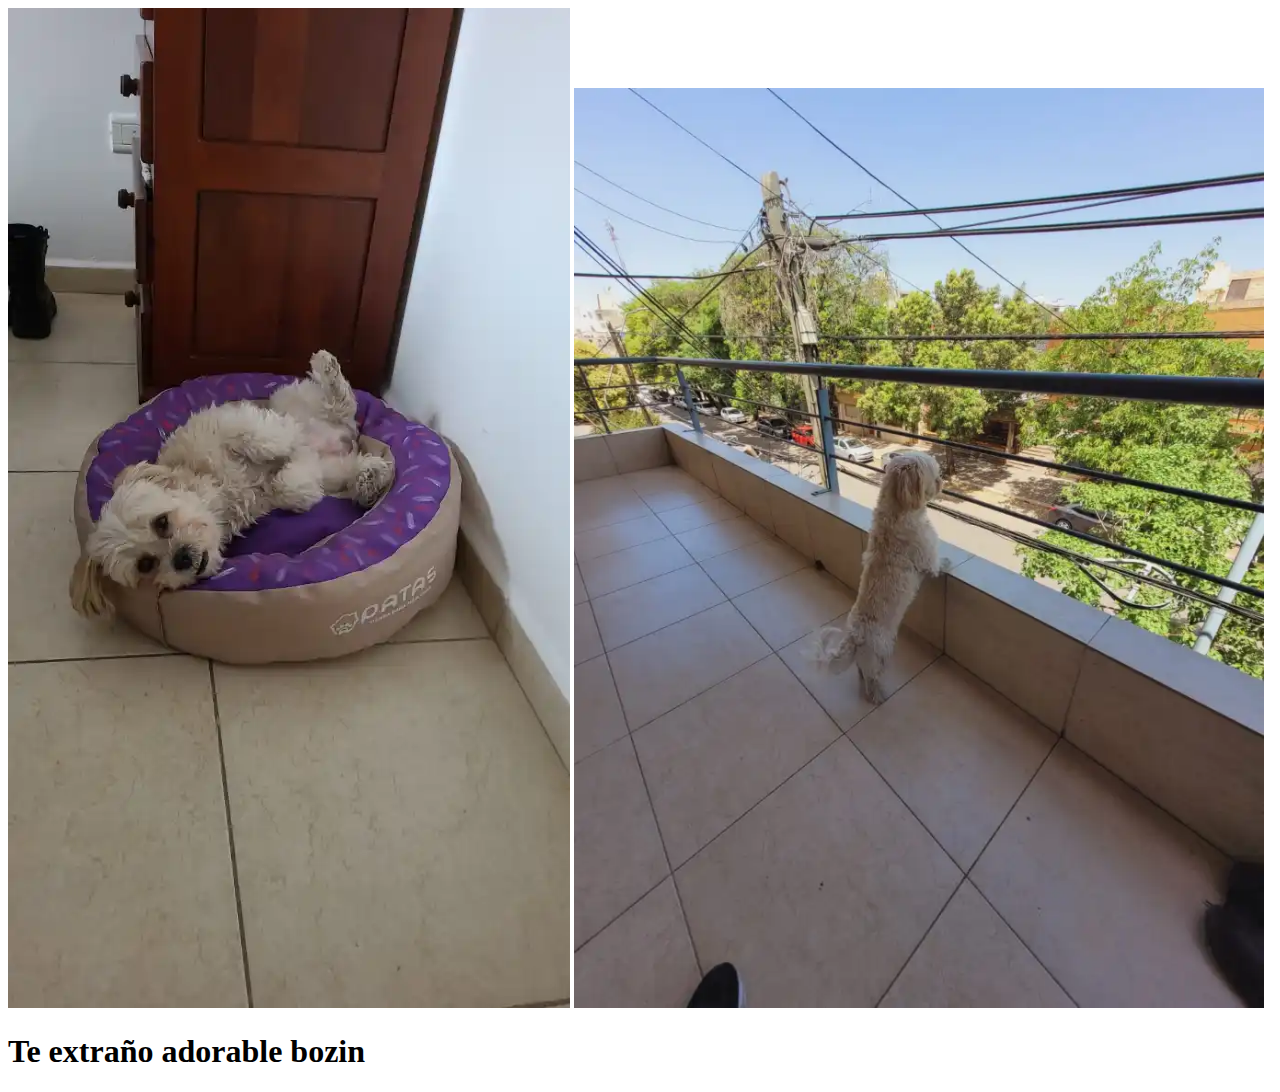
<file: x/index.html>
<!DOCTYPE html>
<html lang="en">
<head>
    <meta charset="UTF-8">
    <meta name="viewport" content="width=device-width, initial-scale=1.0">
    <title>Document</title>
</head>
<body>
    

    <script>
var link= "[data-uri]"
  
  </script>
   
   <img src="[data-uri]" alt="">
    <img src="[data-uri]" alt=""style="width:690px;height:px;">
    <h1>Te extraño adorable bozin</h1>
    





</body>
</html>
</file>
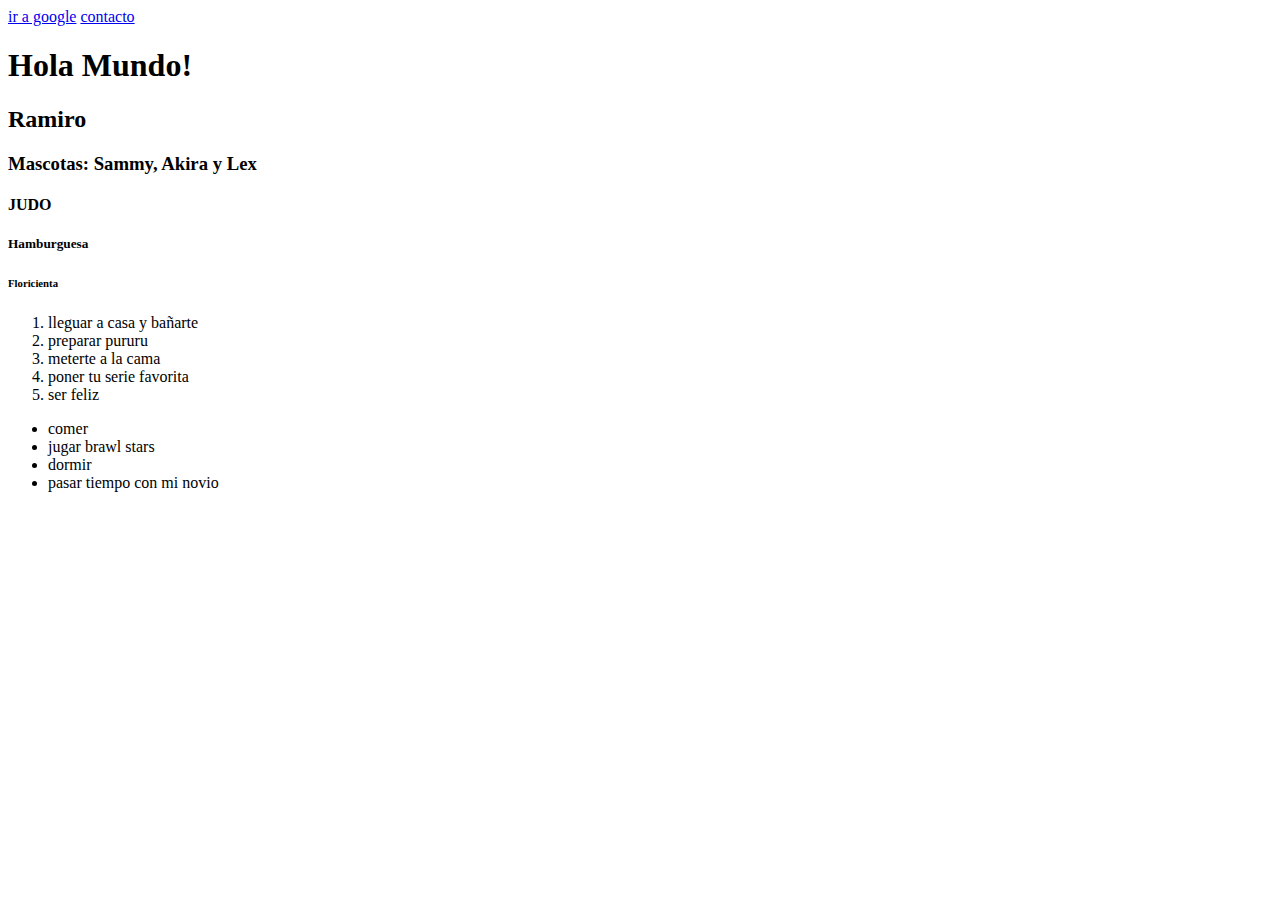
<file: clase 3/intex.html>
<!DOCTYPE html>
<html lang="es">
<head>
    <meta charset="UTF-8">
    <meta name="viewport" content="width=;, initial-scale=1.0">
    <title>Clase 3</title>
</head>
<body>
    
<!--tres tipos de etiquetas, apertura, apertura y autocierre, y-->

<!--atributos de clases: caracteristicas adicionales que tienen todos los html-->

<header>
    <nav>
<a href="https://www.google.com" 
target="_blank">ir a google</a>
<a href="./peages/contacto.html">contacto</a>


    </nav>
</header>

<h1> Hola Mundo! </h1>
<h2> Ramiro</h2>
<h3>Mascotas: Sammy, Akira y Lex</h3>
<h4>JUDO</h4>
<h5>Hamburguesa</h5>
<h6>Floricienta</h6>

<!--etiquetas de orden u order list-->
<ol>

    <li> lleguar a casa y bañarte</li>
<li>preparar pururu</li>
    <li>meterte a la cama</li>
<li>poner tu serie favorita</li>
<li>ser feliz</li>

</ol>
<!--etiquetas sin orden o unorderer list-->
<ul>
<li>comer</li>
<li>jugar brawl stars</li>
<li>dormir</li>
<li>pasar tiempo con mi novio</li>
</ul>




</body>




</html>
</file>
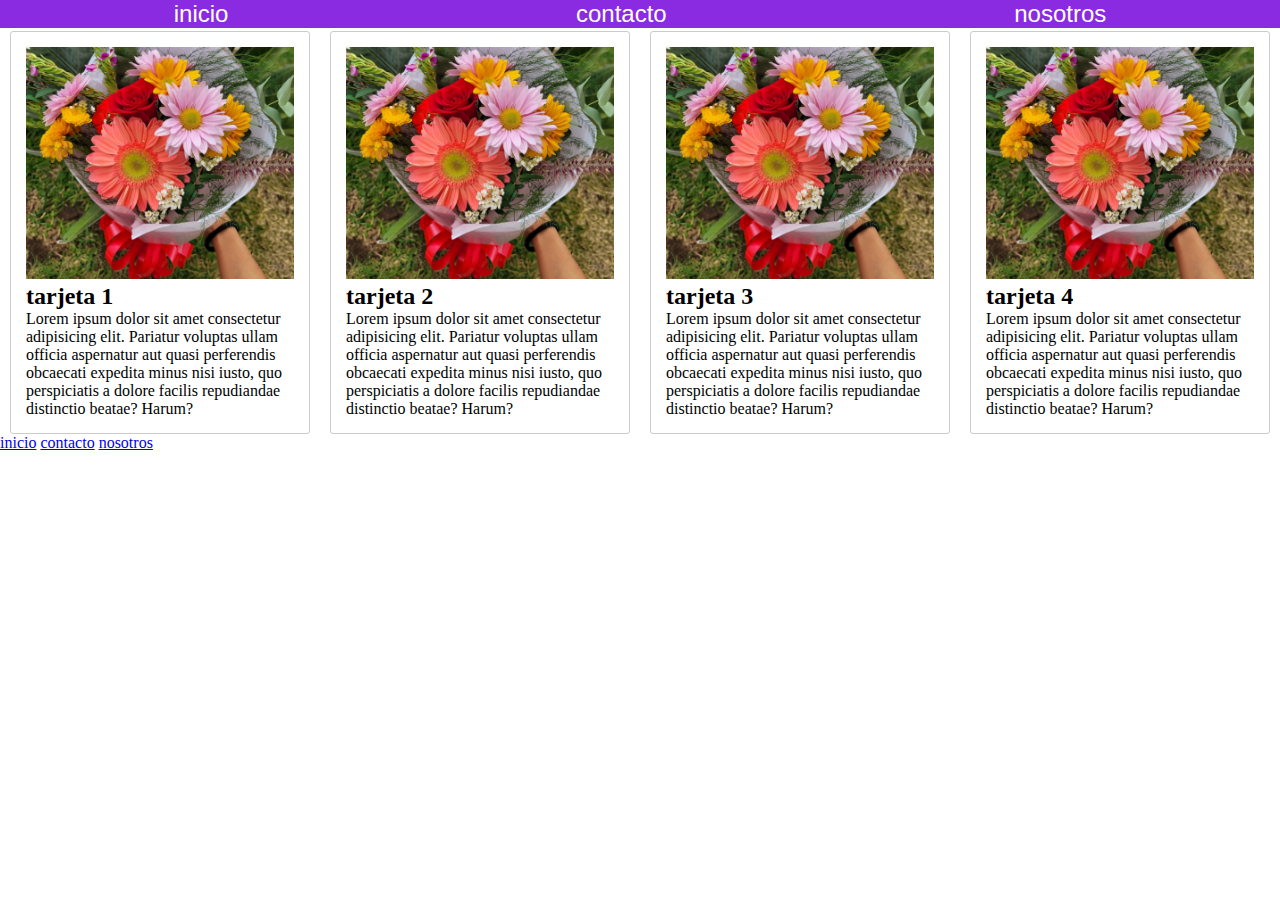
<file: SASS2304/index5.html>
<!DOCTYPE html>
<html lang="es">

<head>
    <meta charset="UTF-8">
    <meta name="viewport" content="width=device-width, initial-scale=1.0">
    <title>Aprendiendo SASS</title>
    <link rel="stylesheet" href="./css/style.css">

</head>

<body>
    <header>

        <nav>


            <a href="#">inicio</a>
            <a href="#">contacto</a>
            <a href="#">nosotros</a>


        </nav>
    </header>
    <main>
        <div class="tarjetas">
            <img src="./Media/WhatsApp Image 2023-10-25 at 16.15.21 (1).jpeg" alt="">
            <h2>tarjeta 1</h2>
            <p>
                Lorem ipsum dolor sit amet consectetur adipisicing elit. Pariatur voluptas ullam officia aspernatur aut
                quasi perferendis obcaecati expedita minus nisi iusto, quo perspiciatis a dolore facilis repudiandae
                distinctio beatae? Harum?
            </p>
        </div>
        <div class="tarjetas">
            <img src="./Media/WhatsApp Image 2023-10-25 at 16.15.21 (1).jpeg" alt="">
            <h2>tarjeta 2</h2>
            <p>
                Lorem ipsum dolor sit amet consectetur adipisicing elit. Pariatur voluptas ullam officia aspernatur aut
                quasi perferendis obcaecati expedita minus nisi iusto, quo perspiciatis a dolore facilis repudiandae
                distinctio beatae? Harum?
            </p>
        </div>
        <div class="tarjetas">
            <img src="./Media/WhatsApp Image 2023-10-25 at 16.15.21 (1).jpeg" alt="">
            <h2>tarjeta 3</h2>
            <p>
                Lorem ipsum dolor sit amet consectetur adipisicing elit. Pariatur voluptas ullam officia aspernatur aut
                quasi perferendis obcaecati expedita minus nisi iusto, quo perspiciatis a dolore facilis repudiandae
                distinctio beatae? Harum?
            </p>
        </div>
        <div class="tarjetas">
            <img src="./Media/WhatsApp Image 2023-10-25 at 16.15.21 (1).jpeg" alt="">
            <h2>tarjeta 4</h2>
            <p>
                Lorem ipsum dolor sit amet consectetur adipisicing elit. Pariatur voluptas ullam officia aspernatur aut
                quasi perferendis obcaecati expedita minus nisi iusto, quo perspiciatis a dolore facilis repudiandae
                distinctio beatae? Harum?
            </p>
        </div>



    </main>
    <footer>
        <nav>


            <a href="#">inicio</a>
            <a href="#">contacto</a>
            <a href="#">nosotros</a>


        </nav>

    </footer>


</body>

</html>
</file>
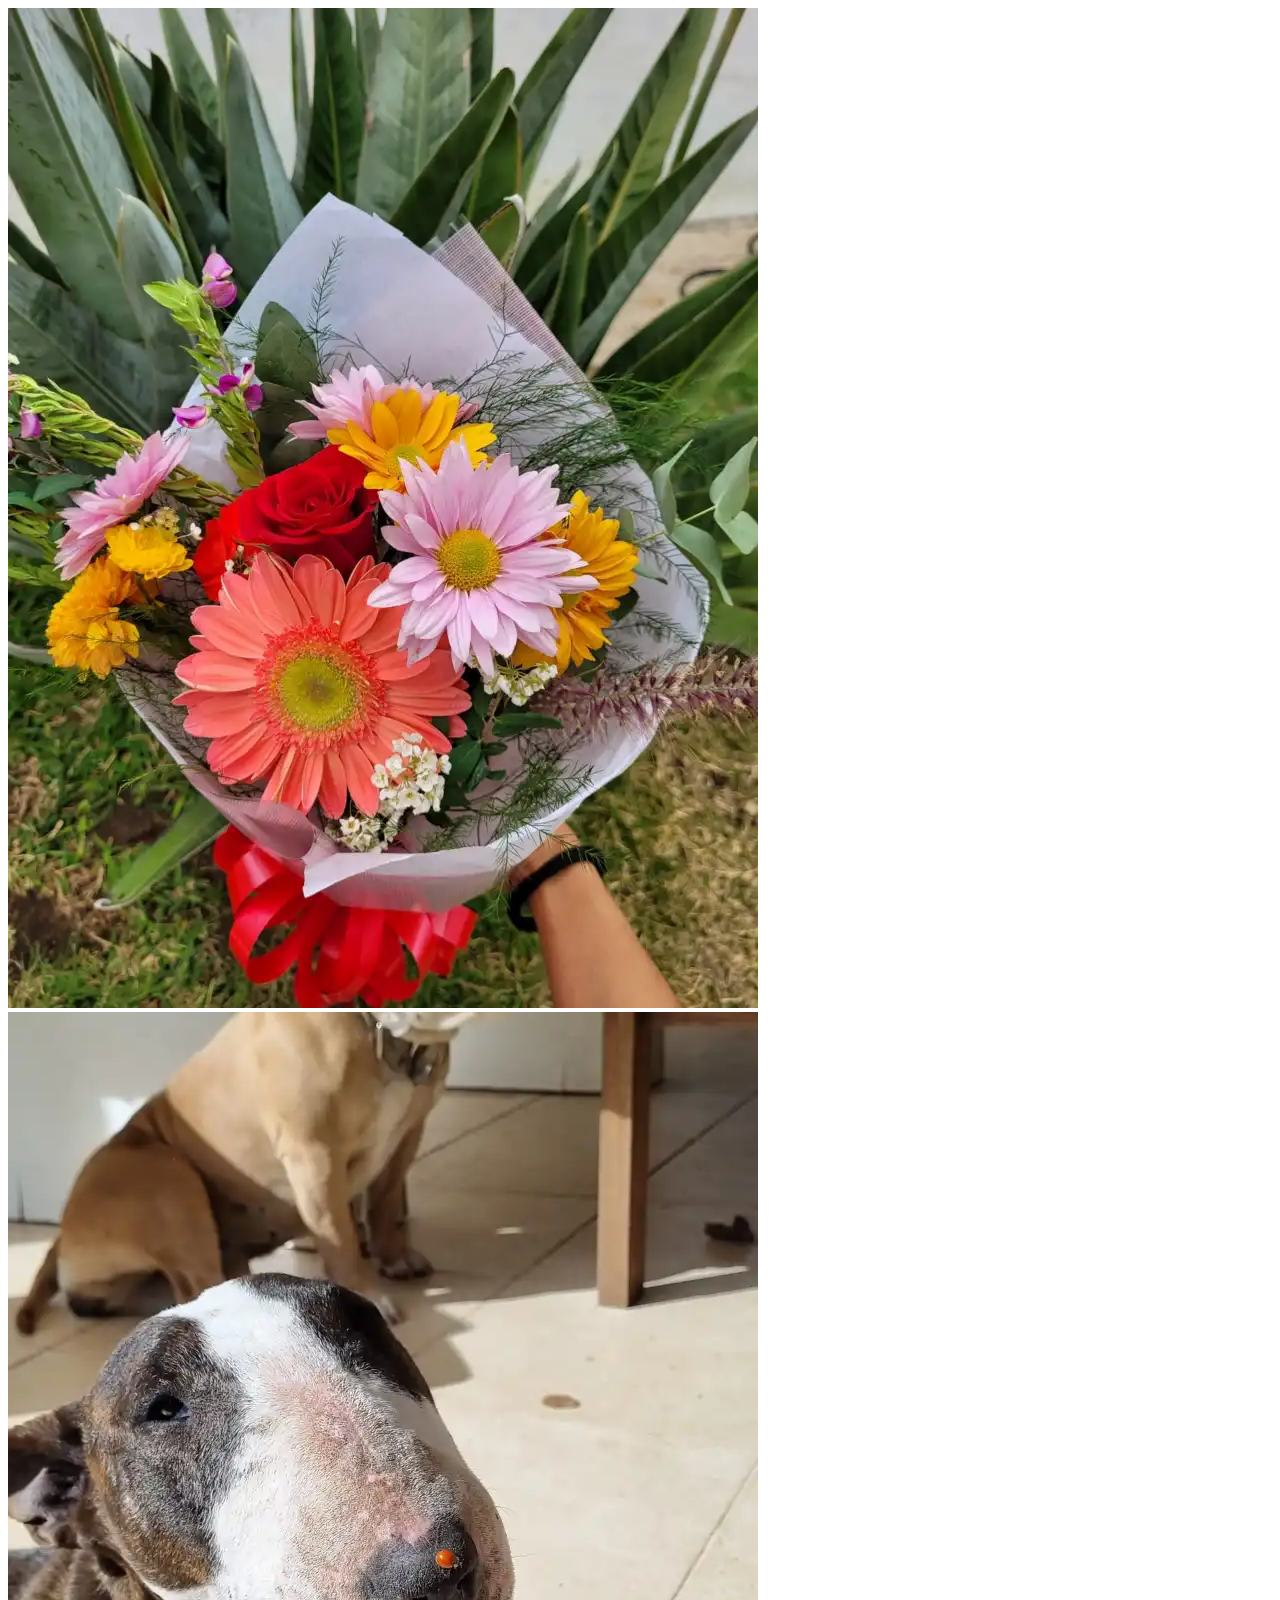
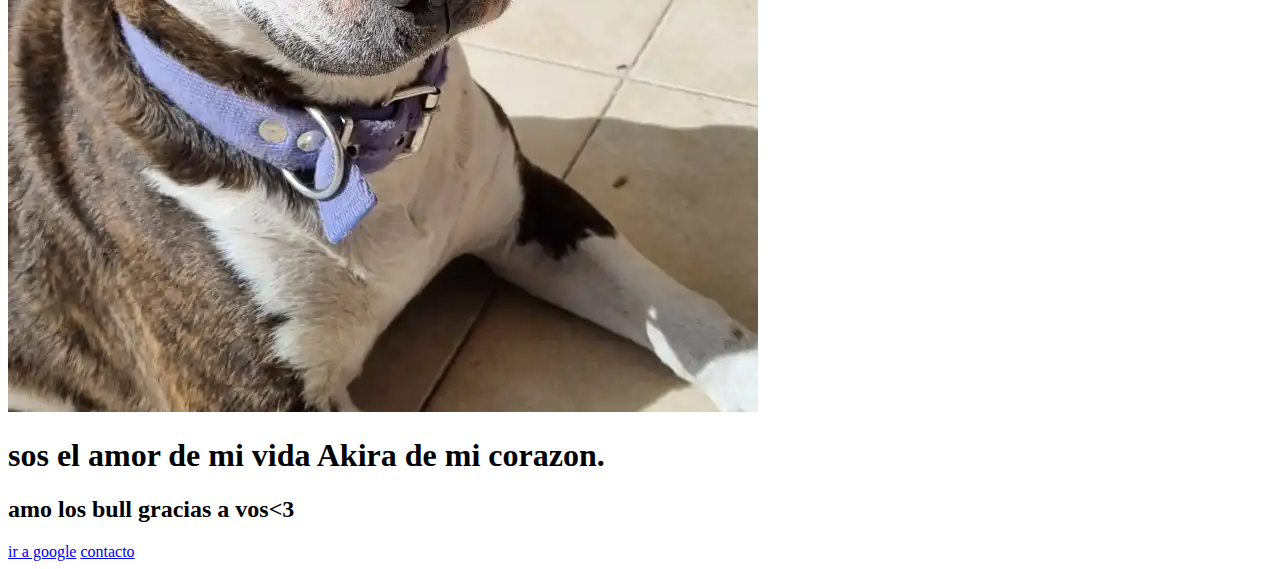
<file: clase 3/peages/akira.html>
<!DOCTYPE html>
<html lang="en">
<head>
    <meta charset="UTF-8">
    <meta name="viewport" content="width=device-width, initial-scale=1.0">
    <title>Document</title>
</head>
<body>

    <img src="[data-uri]" alt="">

    <img src="[data-uri]" alt="">


    <h1>sos el <strong>amor de mi vida</strong> Akira de mi corazon.</h1>
 <h2>amo los bull gracias a vos<3</h2>   
</p>
    <header>
        <nav>
    <a href="https://www.google.com" 
    target="_blank">ir a google</a>
    <a href="./contacto.html" target="_blank">contacto</a>
    
    
    
        </nav>
    </header>


</body>
</html>
</file>
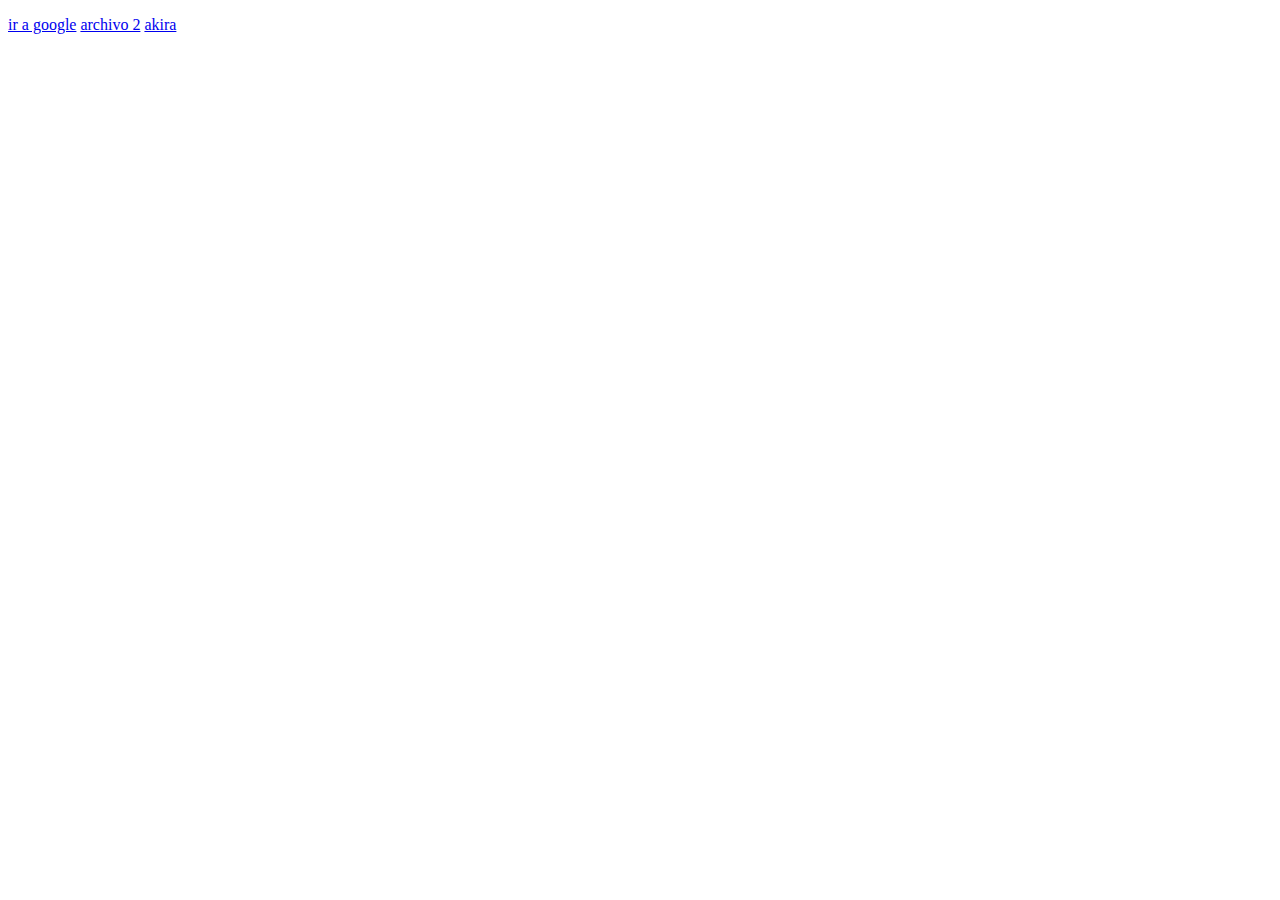
<file: clase 3/peages/contacto.html>
<!DOCTYPE html>
<html lang="es">
<head>
    <meta charset="UTF-8">
    <meta name="viewport" content="width=device-width, initial-scale=1.0">
    <title>contacto</title>
</head>
<body>
    <p></p>

    <header>
        <nav>
    <a href="https://www.google.com" 
    target="_blank">ir a google</a>
    <a href="../intex.html">archivo 2</a>
    <a href="./akira.html">akira</a>
    
    
        </nav>
    </header>
    
</body>
</html>
</file>
<file: SASS2304/css/style.css>
* {
  margin: 0;
  padding: 0;
  box-sizing: border-box;
}

header {
  background-color: blueviolet;
}
header nav {
  text-align: center;
  display: flex;
  justify-content: space-around;
  flex-wrap: wrap;
}
header nav a {
  color: white;
  font-family: Verdana, Geneva, Tahoma, sans-serif;
  font-size: x-large;
  text-decoration: none;
}
header nav a:hover {
  color: black;
  text-decoration: underline;
}

main {
  display: flex;
  justify-content: space-around;
  flex-wrap: wrap;
}
main .tarjetas {
  width: 300px;
  padding: 15px;
  border: 1px solid #ccc;
  border-radius: 3px;
  margin-top: 3px;
  transition: box-shadow 0.3px ease-in-out;
}
main .tarjetas:hover {
  box-shadow: 0 8px 16px rgba(0, 0, 0, 0.2);
}
main .tarjetas img {
  width: 100%;
  height: fit-content;
}

/*# sourceMappingURL=style.css.map */
</file>
